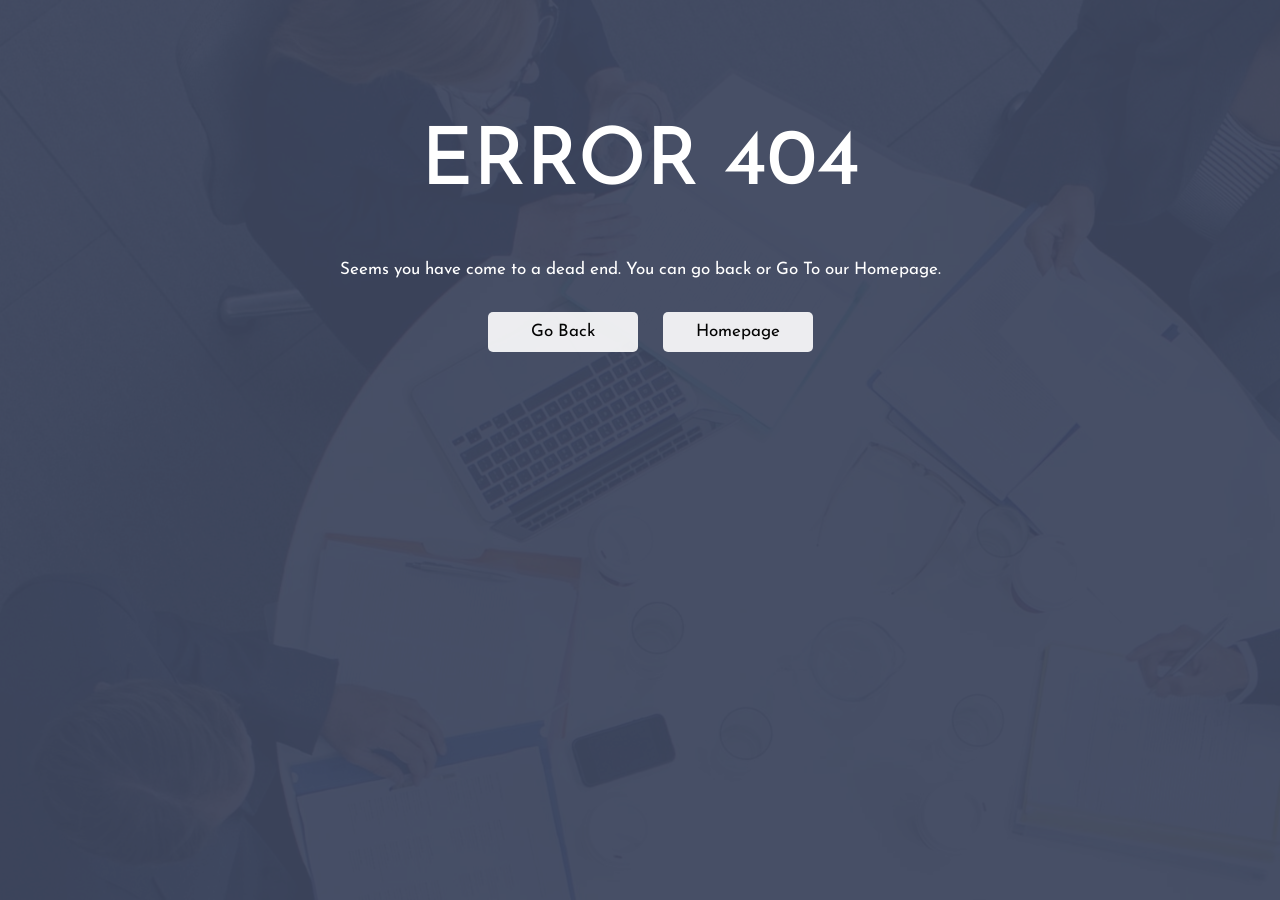
<file: pages/error404.html>
<html>
<head>
	<title>Connect To Grow</title>

	<meta charset="utf-8">

    <meta http-equiv="X-UA-Compatible" content="IE=edge">

    <meta name="theme-color" content="#443627">

    <meta name="viewport" content="width=device-width, initial-scale=1.0">

    <link rel="manifest" href="manifest.json">

    <link rel="stylesheet" type="text/css" href="../css/style.css">

    <link rel="stylesheet" type="text/css" href="../css/animate.css">
</head>
<body>
	
	<div class="error-bg">
		<div class="error-over-layer">
				
    			<h1>ERROR 404</h1>
				
				<div>
					Seems you have come to a dead end. You can go back or Go To our Homepage.

					<a href="#" onclick="window.history.go(-1); return false;"> <button>Go Back</button> </a>
					<a href="#"><button>Homepage</button></a>
				</div>
		</div>
	</div>

</body>

	<script src="https://code.jquery.com/jquery-3.2.1.min.js" integrity="sha256-hwg4gsxgFZhOsEEamdOYGBf13FyQuiTwlAQgxVSNgt4=" crossorigin="anonymous"></script>

    <script type="text/javascript" src="https://maxcdn.bootstrapcdn.com/bootstrap/3.3.7/js/bootstrap.min.js"></script>

    <link rel="stylesheet" type="text/css" href="https://maxcdn.bootstrapcdn.com/bootstrap/3.3.7/css/bootstrap.min.css">

    <link href="https://use.fontawesome.com/releases/v5.0.6/css/all.css" rel="stylesheet">

    <link href="https://fonts.googleapis.com/css?family=Josefin+Sans|Passion+One|Prompt" rel="stylesheet">

    <link href="https://fonts.googleapis.com/css?family=Fira+Sans" rel="stylesheet">

    <link rel="stylesheet" type="text/css" href="../css/animate.css">

    <link href="https://fonts.googleapis.com/css?family=Quicksand" rel="stylesheet">

</html>
</file>
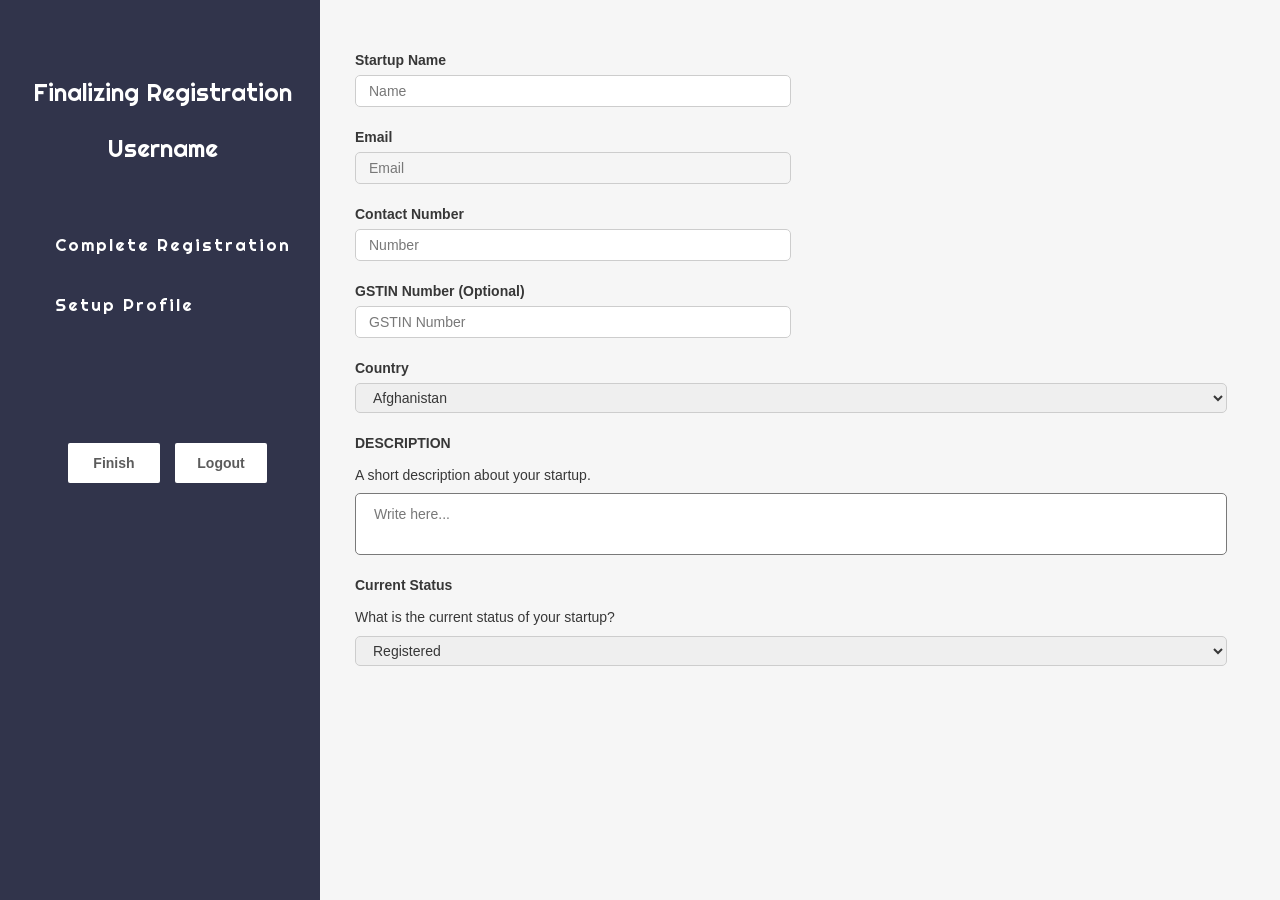
<file: pages/finalizing-step-2-startups.html>
<html>
<head>
	<title>Connect To Grow</title>

	<meta charset="utf-8">

    <meta http-equiv="X-UA-Compatible" content="IE=edge">

    <meta name="theme-color" content="">

    <meta name="viewport" content="width=device-width, initial-scale=1.0">

    <link rel="manifest" href="manifest.json">

    <link rel="stylesheet" type="text/css" href="../css/style-reg.css">
		<link rel="icon" type="image/png" sizes="96x96" href="../images/favicon.png">

		<script type="text/javascript" src="../js/backend.js"></script>
		<script type="text/javascript" src="../js/api.rpc.js"></script>
		<script type="text/javascript" src="../js/fetchClient.js"></script>
		<link rel="stylesheet" type="text/css" href="../css/animate.css">
		<script>
			async function apihandler(api)
			{
					if((await api.islogin()).data.login==false)
						window.location.href = "./login.html";
			}
			setAPI(apihandler);
			</script>
</head>

<body>
	<div class="row reg">

		<div class="col-sm-3 leftpanel">
			<div class="header">
				<center><h3>Finalizing Registration</h3></center>
				<center><h3 id="startup_cap_dash_1">Username</h3></center>
			</div>

			<ul>
			   <li>Complete Registration</li>
				<li>Setup Profile</li>
			</ul>
			<center><button class="btn-sml-2" type="button" name="Finish" onclick="updateData_s();">Finish</button>
				&nbsp;&nbsp; <button class="btn-sml-2" type="button" name="Logout" onclick="logout();">Logout</button></center>
		</div>


		<div class="col-sm-9" style="background-color: #80808012">
			<div class="capheader">
				<h3>Finalizing Registration</h3>
			</div>
			<div class="content">
				<label>Startup Name</label><br>
				<input type="input" name="name" placeholder="Name" class="name" id="startupname">
				<br><br>
				<label>Email</label><br>
				<input type="input" name="email" placeholder="Email" class="name" id="startupemail" disabled>
				<br><br>
				<label>Contact Number</label><br>
				<input type="tel" name="cno" placeholder="Number" class="name" id="startupcno">
				<br><br>
				<label>GSTIN Number (Optional)</label><br>
				<input type="tel" name="cno" placeholder="GSTIN Number" class="name" id="gstinno">
				<br><br>
				<label>Country</label><br>
				<select data-placeholder="Choose Country..." class="languages" id="country">
							<option value="AF">Afghanistan</option>
							<option value="AL">Albania</option>
							<option value="DZ">Algeria</option>
							<option value="AS">American Samoa</option>
							<option value="AD">Andorra</option>
							<option value="AG">Angola</option>
							<option value="AI">Anguilla</option>
							<option value="AG">Antigua &amp; Barbuda</option>
							<option value="AR">Argentina</option>
							<option value="AA">Armenia</option>
							<option value="AW">Aruba</option>
							<option value="AU">Australia</option>
							<option value="AT">Austria</option>
							<option value="AZ">Azerbaijan</option>
							<option value="BS">Bahamas</option>
							<option value="BH">Bahrain</option>
							<option value="BD">Bangladesh</option>
							<option value="BB">Barbados</option>
							<option value="BY">Belarus</option>
							<option value="BE">Belgium</option>
							<option value="BZ">Belize</option>
							<option value="BJ">Benin</option>
							<option value="BM">Bermuda</option>
							<option value="BT">Bhutan</option>
							<option value="BO">Bolivia</option>
							<option value="BL">Bonaire</option>
							<option value="BA">Bosnia &amp; Herzegovina</option>
							<option value="BW">Botswana</option>
							<option value="BR">Brazil</option>
							<option value="BC">British Indian Ocean Ter</option>
							<option value="BN">Brunei</option>
							<option value="BG">Bulgaria</option>
							<option value="BF">Burkina Faso</option>
							<option value="BI">Burundi</option>
							<option value="KH">Cambodia</option>
							<option value="CM">Cameroon</option>
							<option value="CA">Canada</option>
							<option value="IC">Canary Islands</option>
							<option value="CV">Cape Verde</option>
							<option value="KY">Cayman Islands</option>
							<option value="CF">Central African Republic</option>
							<option value="TD">Chad</option>
							<option value="CD">Channel Islands</option>
							<option value="CL">Chile</option>
							<option value="CN">China</option>
							<option value="CI">Christmas Island</option>
							<option value="CS">Cocos Island</option>
							<option value="CO">Colombia</option>
							<option value="CC">Comoros</option>
							<option value="CG">Congo</option>
							<option value="CK">Cook Islands</option>
							<option value="CR">Costa Rica</option>
							<option value="CT">Cote D'Ivoire</option>
							<option value="HR">Croatia</option>
							<option value="CU">Cuba</option>
							<option value="CB">Curacao</option>
							<option value="CY">Cyprus</option>
							<option value="CZ">Czech Republic</option>
							<option value="DK">Denmark</option>
							<option value="DJ">Djibouti</option>
							<option value="DM">Dominica</option>
							<option value="DO">Dominican Republic</option>
							<option value="TM">East Timor</option>
							<option value="EC">Ecuador</option>
							<option value="EG">Egypt</option>
							<option value="SV">El Salvador</option>
							<option value="GQ">Equatorial Guinea</option>
							<option value="ER">Eritrea</option>
							<option value="EE">Estonia</option>
							<option value="ET">Ethiopia</option>
							<option value="FA">Falkland Islands</option>
							<option value="FO">Faroe Islands</option>
							<option value="FJ">Fiji</option>
							<option value="FI">Finland</option>
							<option value="FR">France</option>
							<option value="GF">French Guiana</option>
							<option value="PF">French Polynesia</option>
							<option value="FS">French Southern Ter</option>
							<option value="GA">Gabon</option>
							<option value="GM">Gambia</option>
							<option value="GE">Georgia</option>
							<option value="DE">Germany</option>
							<option value="GH">Ghana</option>
							<option value="GI">Gibraltar</option>
							<option value="GB">Great Britain</option>
							<option value="GR">Greece</option>
							<option value="GL">Greenland</option>
							<option value="GD">Grenada</option>
							<option value="GP">Guadeloupe</option>
							<option value="GU">Guam</option>
							<option value="GT">Guatemala</option>
							<option value="GN">Guinea</option>
							<option value="GY">Guyana</option>
							<option value="HT">Haiti</option>
							<option value="HW">Hawaii</option>
							<option value="HN">Honduras</option>
							<option value="HK">Hong Kong</option>
							<option value="HU">Hungary</option>
							<option value="IS">Iceland</option>
							<option value="IN">India</option>
							<option value="ID">Indonesia</option>
							<option value="IA">Iran</option>
							<option value="IQ">Iraq</option>
							<option value="IR">Ireland</option>
							<option value="IM">Isle of Man</option>
							<option value="IL">Israel</option>
							<option value="IT">Italy</option>
							<option value="JM">Jamaica</option>
							<option value="JP">Japan</option>
							<option value="JO">Jordan</option>
							<option value="KZ">Kazakhstan</option>
							<option value="KE">Kenya</option>
							<option value="KI">Kiribati</option>
							<option value="NK">Korea North</option>
							<option value="KS">Korea South</option>
							<option value="KW">Kuwait</option>
							<option value="KG">Kyrgyzstan</option>
							<option value="LA">Laos</option>
							<option value="LV">Latvia</option>
							<option value="LB">Lebanon</option>
							<option value="LS">Lesotho</option>
							<option value="LR">Liberia</option>
							<option value="LY">Libya</option>
							<option value="LI">Liechtenstein</option>
							<option value="LT">Lithuania</option>
							<option value="LU">Luxembourg</option>
							<option value="MO">Macau</option>
							<option value="MK">Macedonia</option>
							<option value="MG">Madagascar</option>
							<option value="MY">Malaysia</option>
							<option value="MW">Malawi</option>
							<option value="MV">Maldives</option>
							<option value="ML">Mali</option>
							<option value="MT">Malta</option>
							<option value="MH">Marshall Islands</option>
							<option value="MQ">Martinique</option>
							<option value="MR">Mauritania</option>
							<option value="MU">Mauritius</option>
							<option value="ME">Mayotte</option>
							<option value="MX">Mexico</option>
							<option value="MI">Midway Islands</option>
							<option value="MD">Moldova</option>
							<option value="MC">Monaco</option>
							<option value="MN">Mongolia</option>
							<option value="MS">Montserrat</option>
							<option value="MA">Morocco</option>
							<option value="MZ">Mozambique</option>
							<option value="MM">Myanmar</option>
							<option value="NA">Nambia</option>
							<option value="NU">Nauru</option>
							<option value="NP">Nepal</option>
							<option value="AN">Netherland Antilles</option>
							<option value="NL">Netherlands (Holland, Europe)</option>
							<option value="NV">Nevis</option>
							<option value="NC">New Caledonia</option>
							<option value="NZ">New Zealand</option>
							<option value="NI">Nicaragua</option>
							<option value="NE">Niger</option>
							<option value="NG">Nigeria</option>
							<option value="NW">Niue</option>
							<option value="NF">Norfolk Island</option>
							<option value="NO">Norway</option>
							<option value="OM">Oman</option>
							<option value="PK">Pakistan</option>
							<option value="PW">Palau Island</option>
							<option value="PS">Palestine</option>
							<option value="PA">Panama</option>
							<option value="PG">Papua New Guinea</option>
							<option value="PY">Paraguay</option>
							<option value="PE">Peru</option>
							<option value="PH">Philippines</option>
							<option value="PO">Pitcairn Island</option>
							<option value="PL">Poland</option>
							<option value="PT">Portugal</option>
							<option value="PR">Puerto Rico</option>
							<option value="QA">Qatar</option>
							<option value="ME">Republic of Montenegro</option>
							<option value="RS">Republic of Serbia</option>
							<option value="RE">Reunion</option>
							<option value="RO">Romania</option>
							<option value="RU">Russia</option>
							<option value="RW">Rwanda</option>
							<option value="NT">St Barthelemy</option>
							<option value="EU">St Eustatius</option>
							<option value="HE">St Helena</option>
							<option value="KN">St Kitts-Nevis</option>
							<option value="LC">St Lucia</option>
							<option value="MB">St Maarten</option>
							<option value="PM">St Pierre &amp; Miquelon</option>
							<option value="VC">St Vincent &amp; Grenadines</option>
							<option value="SP">Saipan</option>
							<option value="SO">Samoa</option>
							<option value="AS">Samoa American</option>
							<option value="SM">San Marino</option>
							<option value="ST">Sao Tome &amp; Principe</option>
							<option value="SA">Saudi Arabia</option>
							<option value="SN">Senegal</option>
							<option value="RS">Serbia</option>
							<option value="SC">Seychelles</option>
							<option value="SL">Sierra Leone</option>
							<option value="SG">Singapore</option>
							<option value="SK">Slovakia</option>
							<option value="SI">Slovenia</option>
							<option value="SB">Solomon Islands</option>
							<option value="OI">Somalia</option>
							<option value="ZA">South Africa</option>
							<option value="ES">Spain</option>
							<option value="LK">Sri Lanka</option>
							<option value="SD">Sudan</option>
							<option value="SR">Suriname</option>
							<option value="SZ">Swaziland</option>
							<option value="SE">Sweden</option>
							<option value="CH">Switzerland</option>
							<option value="SY">Syria</option>
							<option value="TA">Tahiti</option>
							<option value="TW">Taiwan</option>
							<option value="TJ">Tajikistan</option>
							<option value="TZ">Tanzania</option>
							<option value="TH">Thailand</option>
							<option value="TG">Togo</option>
							<option value="TK">Tokelau</option>
							<option value="TO">Tonga</option>
							<option value="TT">Trinidad &amp; Tobago</option>
							<option value="TN">Tunisia</option>
							<option value="TR">Turkey</option>
							<option value="TU">Turkmenistan</option>
							<option value="TC">Turks &amp; Caicos Is</option>
							<option value="TV">Tuvalu</option>
							<option value="UG">Uganda</option>
							<option value="UA">Ukraine</option>
							<option value="AE">United Arab Emirates</option>
							<option value="GB">United Kingdom</option>
							<option value="US">United States of America</option>
							<option value="UY">Uruguay</option>
							<option value="UZ">Uzbekistan</option>
							<option value="VU">Vanuatu</option>
							<option value="VS">Vatican City State</option>
							<option value="VE">Venezuela</option>
							<option value="VN">Vietnam</option>
							<option value="VB">Virgin Islands (Brit)</option>
							<option value="VA">Virgin Islands (USA)</option>
							<option value="WK">Wake Island</option>
							<option value="WF">Wallis &amp; Futana Is</option>
							<option value="YE">Yemen</option>
							<option value="ZR">Zaire</option>
							<option value="ZM">Zambia</option>
							<option value="ZW">Zimbabwe</option>

					</select>
					<br><br>

				<label>DESCRIPTION</label><br>
				<h5>A short description about your startup.</h5>
				<textarea class="description" placeholder="Write here..." id="description"></textarea>

				<br><br>
				<label>Current Status</label><br>
				<h5>What is the current status  of your startup?</h5>
					<select data-placeholder="Status" class="languages" id="currentstatus">
						<option value="registered">Registered</option>
						<option value="unregistered">Unregistered</option>
						<option value="underdevelopment">Underdevelopment</option>

					</select>

			</div>
				<!-- End of div content  -->
				<div class="cntrlbtn"><center><input type="submit" name="Submit" value="Finish" class="submit-btn" onclick="updateData_f();" style="margin-right:40px;"><input type="submit" name="Submit" value="Logout" class="submit-btn" onclick="logout();"></center><br></div>

		</div>

	</div>

</body>

	<link href="https://fonts.googleapis.com/css?family=Righteous" rel="stylesheet">

	<script src="https://code.jquery.com/jquery-3.2.1.min.js" integrity="sha256-hwg4gsxgFZhOsEEamdOYGBf13FyQuiTwlAQgxVSNgt4=" crossorigin="anonymous"></script>

    <script type="text/javascript" src="https://maxcdn.bootstrapcdn.com/bootstrap/3.3.7/js/bootstrap.min.js"></script>

    <link rel="stylesheet" type="text/css" href="https://maxcdn.bootstrapcdn.com/bootstrap/3.3.7/css/bootstrap.min.css">

    <link href="https://use.fontawesome.com/releases/v5.0.6/css/all.css" rel="stylesheet">

    <link href="https://fonts.googleapis.com/css?family=Josefin+Sans|Passion+One|Prompt" rel="stylesheet">

    <link href="https://fonts.googleapis.com/css?family=Fira+Sans" rel="stylesheet">

    <link rel="stylesheet" type="text/css" href="../css/animate.css">

    <link href="https://fonts.googleapis.com/css?family=Quicksand" rel="stylesheet">

</html>
</file>
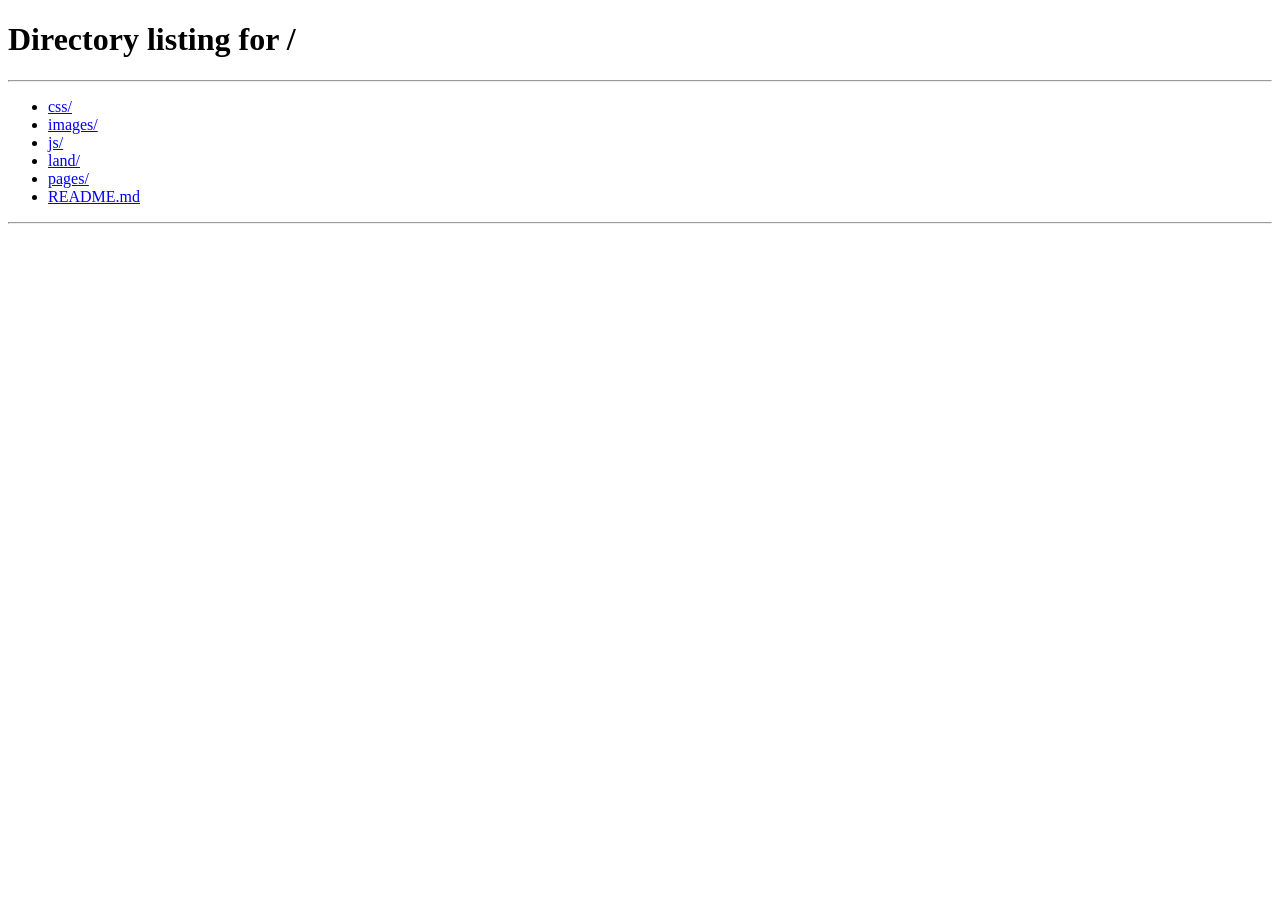
<file: pages/home.html>
<html>

<head>
  <title>Connect To Grow</title>

  <meta charset="utf-8">

  <meta http-equiv="X-UA-Compatible" content="IE=edge">

  <meta name="theme-color" content="#fff">

  <meta name="viewport" content="width=device-width, initial-scale=1.0">

  <link rel="manifest" href="manifest.json">

  <link rel="stylesheet" type="text/css" href="../css/style.css">
  <link rel="stylesheet" type="text/css" href="../css/loader.css">
  <link rel="stylesheet" type="text/css" href="../css/orders.css">
  <link rel="stylesheet" type="text/css" href="../css/teamarea.css">
  <link rel="stylesheet" type="text/css" href="../css/support.css">
  <link rel="stylesheet" type="text/css" href="../css/profile.css">
  <link rel="stylesheet" type="text/css" href="../css/animate.css">
  <link rel="icon" type="image/png" sizes="96x96" href="../images/favicon.png">
  <script type="text/javascript" src="../js/backend.js"></script>
  <script type="text/javascript" src="../js/api.rpc.js"></script>
  <script>
    // async function apihandler(api)
		// {
		// 		if((await api.islogin()).data.login==false)
		// 			window.location.href = "/";
		// }
    // setAPI(apihandler);
    if(typeof token=='undefined')
    {
      window.location.href = "/";
    }
		</script>

  <style type="text/css">
    .defaultcont {
      /* background-image: url('../images/bg3.png');
        background-size: cover; */
      min-height: 100%;
      min-height: 100% !important;
    }

    body {
      background-image: url('../images/bg3.png');
      background-size: cover;
      background-position-y: 102%;
    }

    .brandname {
      font-family: calibri;
      float: left;
      line-height: 0.357 !important;
      font-size: 25px;
    }
  </style>

</head>

<body class="animated fadeIn">
  <nav class="navbar navbar-inverse header">
    <div class="container-fluid">
      <div class="navbar-header">
        <img src="../images/logo.png" class="logos">
        <a class="navbar-brand" href="#homenew" style="color:#000;">Connect To Grow</a>
        <button type="button" class="navbar-toggle" data-toggle="collapse" data-target="#myNavbar" id="hamburger">
          <span class="icon-bar" style="background:#000;"></span>
          <span class="icon-bar" style="background:#000;"></span>
          <span class="icon-bar" style="background:#000;"></span>
        </button>
      </div>
      <div class="collapse navbar-collapse in" id="myNavbar">
        <div class="profiledata" id="collapseconsole" style="margin-left:-15px;margin-right:-15px;">
          <h2 id="startup_cap_dash_1">Startup Name</h2>
          <ul class="menu">
            <a href="#homenew">
              <li>Dashboard</li>
            </a>
            <a href="#profile">
              <li>Profile & Timeline</li>
            </a>
            <a href="#orders">
              <li>Orders</li>
            </a>
            <a href="#teamarea">
              <li>Team Area</li>
            </a>
            <a href="#support">
              <li>Support</li>
            </a>
            <a href="#" onclick="logout();">
              <li>Logout</li>
            </a>
          </ul>
        </div>

        <ul class="nav navbar-nav navbar-right" id="navlogout">
          <li><a href="#" style="color:#000;" onclick="logout();"><span class="glyphicon glyphicon-log-in" style="color: #000;"></span>
              Logout</a></li>
        </ul>
      </div>
    </div>
  </nav>
  <div class="row maincont" id=mainRow>
    <div class="col-sm-2 profile">
      <div class="profiledata" id="mainconsole">
        <h2 id="startup_cap_dash_2">Startup Name</h2>
        <ul class="menu">
          <a href="#homenew">
            <li>Dashboard</li>
          </a>
          <a href="#profile">
            <li>Profile & Timeline</li>
          </a>
          <a href="#orders">
            <li>Orders</li>
          </a>
          <a href="#teamarea">
            <li>Team Area</li>
          </a>
          <a href="#support">
            <li>Support</li>
          </a>
        </ul>
      </div>
    </div>

  </div>
  <!-- Sections will come here -->
</body>
<link rel="stylesheet" href="https://use.fontawesome.com/releases/v5.0.9/css/all.css" integrity="sha384-5SOiIsAziJl6AWe0HWRKTXlfcSHKmYV4RBF18PPJ173Kzn7jzMyFuTtk8JA7QQG1"
  crossorigin="anonymous">

<script src="https://code.jquery.com/jquery-3.2.1.min.js" integrity="sha256-hwg4gsxgFZhOsEEamdOYGBf13FyQuiTwlAQgxVSNgt4="
  crossorigin="anonymous"></script>

<link rel="stylesheet" href="https://cdnjs.cloudflare.com/ajax/libs/font-awesome/4.7.0/css/font-awesome.min.css">

<script type="text/javascript" src="https://maxcdn.bootstrapcdn.com/bootstrap/3.3.7/js/bootstrap.min.js"></script>

<link rel="stylesheet" type="text/css" href="https://maxcdn.bootstrapcdn.com/bootstrap/3.3.7/css/bootstrap.min.css">

<link rel="stylesheet" href="https://use.fontawesome.com/releases/v5.0.9/css/all.css" integrity="sha384-5SOiIsAziJl6AWe0HWRKTXlfcSHKmYV4RBF18PPJ173Kzn7jzMyFuTtk8JA7QQG1"
  crossorigin="anonymous">

<link href="https://fonts.googleapis.com/css?family=Josefin+Sans|Passion+One|Prompt" rel="stylesheet">

<link href="https://fonts.googleapis.com/css?family=Fira+Sans" rel="stylesheet">

<script src="../js/loader.js"></script>
<script type="text/javascript" src="../js/fetchClient.js"></script>
<script type="text/javascript">
  var allModules = {};
  const mainBox = document.getElementById('mainRow');
  const sideBarHTML = mainBox.innerHTML;
  async function getModule(fileName) {
    if (allModules[fileName]) return allModules[fileName]
    debugger;
    var html = await fetch("/pages/" + fileName + '.html').then((d) => d.text());
    allModules[fileName] = html;
    return html;
  }
  async function showModule(html) {
    mainBox.innerHTML = sideBarHTML + html;
    func();
    hamburger.click();
  }
  async function loadModule(fileName) {
    showModule(loaderHTML)
    showModule(await getModule(fileName));
  }
</script>
<template id=loaderTemplate>
  <div class="col-sm-10 defaultcont" style="">

    <div id="loader">

      <div class='body'>
        <span>
          <span></span>
          <span></span>
          <span></span>
          <span></span>
        </span>
        <div class='base'>
          <span></span>
          <div class='face'></div>
        </div>
      </div>
      <div class='longfazers'>
        <span></span>
        <span></span>
        <span></span>
        <span></span>
      </div>
      <div id="l">
        <h1>Redirecting</h1>
      </div>

    </div>
</template>
<script>
  var loaderHTML = document.querySelector('#loaderTemplate').innerHTML;
  showModule(loaderHTML);
</script>
<script>
  function extractAndCallHashFunc(url) {
    var fileName = url.split('#')[1];
    loadModule(fileName);

  }
  window.onhashchange = (e) => extractAndCallHashFunc(e.newURL);
  document.location.hash ? extractAndCallHashFunc(document.location.hash) : document.location.hash = 'homenew';
</script>
<script type="text/javascript">
  async function myFunction(val) {
    debugger
    var serviceName = val.innerText.trim();
    var deals = await api.deals.getDeal([], {
      service: {
        shortDescription: serviceName
      }
    })
    var posts = ``
    for (let each of deals.data) {
      posts +=
        `<div class="timeline"><div class="requests"><h1>${each.shortDescription}</h1><h5>By <code>${each.provider}</code></h5><hr><p>${each.longDescription}<br><p class="budget-display">${each.currency} ${each.price}</p></p><hr><button class="flag"><i class="fa fa-map-marker" aria-hidden="true"></i>Request</button><button class="money"><i class="fa fa-money" aria-hidden="true"></i>Apply</button><hr style="border: 2px solid #DBDBDB"></div></div>`
    }
    var id = "#" + val.id;
    document.querySelector(id).parentNode.parentNode.parentNode.style.display = "none";
    var node = document.querySelector("#" + val.id).childNodes[5];
    var html = node.innerHTML;
    var filtersecmob =
      '<div class="filtersecmobparent" style="float:right;margin-bottom:10px;"><span><strong>Sort By:</strong></span><select class="filtercategory"><option value="relevance">Relevance</option><option value="popularity">Popularity</option><option value="price-lowtohigh">Price -- Low to High</option><option value="price-hightolow">Price -- High to Low</option><option value="newest">Newest</option></select></div>'
    var filtersec =
      '<hr><ul class="filters"><strong>Sort By:</strong><li class="filteritem">Relevance</li><li class="filteritem">Popularity</li><li class="filteritem">Price -- Low to High</li><li class="filteritem">Price -- High to Low </li><li class="filteritem">Newest First</li></ul><hr style="border-color:#bfb9b9">'
    document.getElementById("dev-target").style.display = "block";
    document.getElementById("dev-target").innerHTML = '<div class="postsheader"><h2 style="display:inline">' + html +
      '</h2><button class="goback" type="button" onclick="back(this)" id="return">Back</button>&nbsp;</div>' +
      filtersec + filtersecmob +
      '<div class="postsparent" style="overflow-y:scroll;height: calc(100% - 150px) !important;"> ' + posts +
      '</div><div id="contain"></div>';
    $(".filteritem").click(function () {
      $(this).toggleClass("filteractive");
    });

  }

  function back(element) {
    document.getElementById("dev-target").style.display = "none";
    document.querySelector('.midcontent').style.display = "block";
  }
</script>
<!--###################################### TeamAreaScript ############################################################-->
<script type="text/javascript">
  var cards =
    `<div class="teamcards animated fadeIn">
					 <div class="row cardsrow">
						 <div class="col-sm-4" style="border-right: 1px solid #ccc;">
							 <div style="text-align:center;min-height:35%;"><br><br><img src="../images/startup.png" style="width: 100px;height:auto;"></div>
						 </div>
						 <div class="col-sm-8">
							 <p class="teammemberdetails">
								 <span class="teamfields">Member ID: </span><span>Team Name</span><br><br>
								 <span class="teamfields">Name:</span><span>Member Name</span><br><br>
								 <span class="teamfields">Designation: </span><span>Designation</span><br><br>
								 <span class="teamfields">Email:</span><span>Member Email</span><br><br>
								 <span class="teamfields">Contact Number:</span><span>Number</span><br><br>
							 </p>
							 <input type="submit" name="Submit" value="Remove" class="submit-btn removemember" onclick="this.parentElement.parentElement.parentElement.remove()">
						 </div>
					 </div>
				 </div>`

  function addMember() {
    teamcardsparent.innerHTML += cards;
  }

  function submitQuery() {
    if (supname.value == "" || supemail.value == "" || supcno.value == "" || supquery.value == "") {
      window.alert('Please fill the form correctly!');
    } else {
      document.getElementById("queryform").reset();
      window.alert('Your query has been submitted, we will contact you soon');

    }

  }
</script>
<script src="/js/deals.js"></script>

</html>
</file>
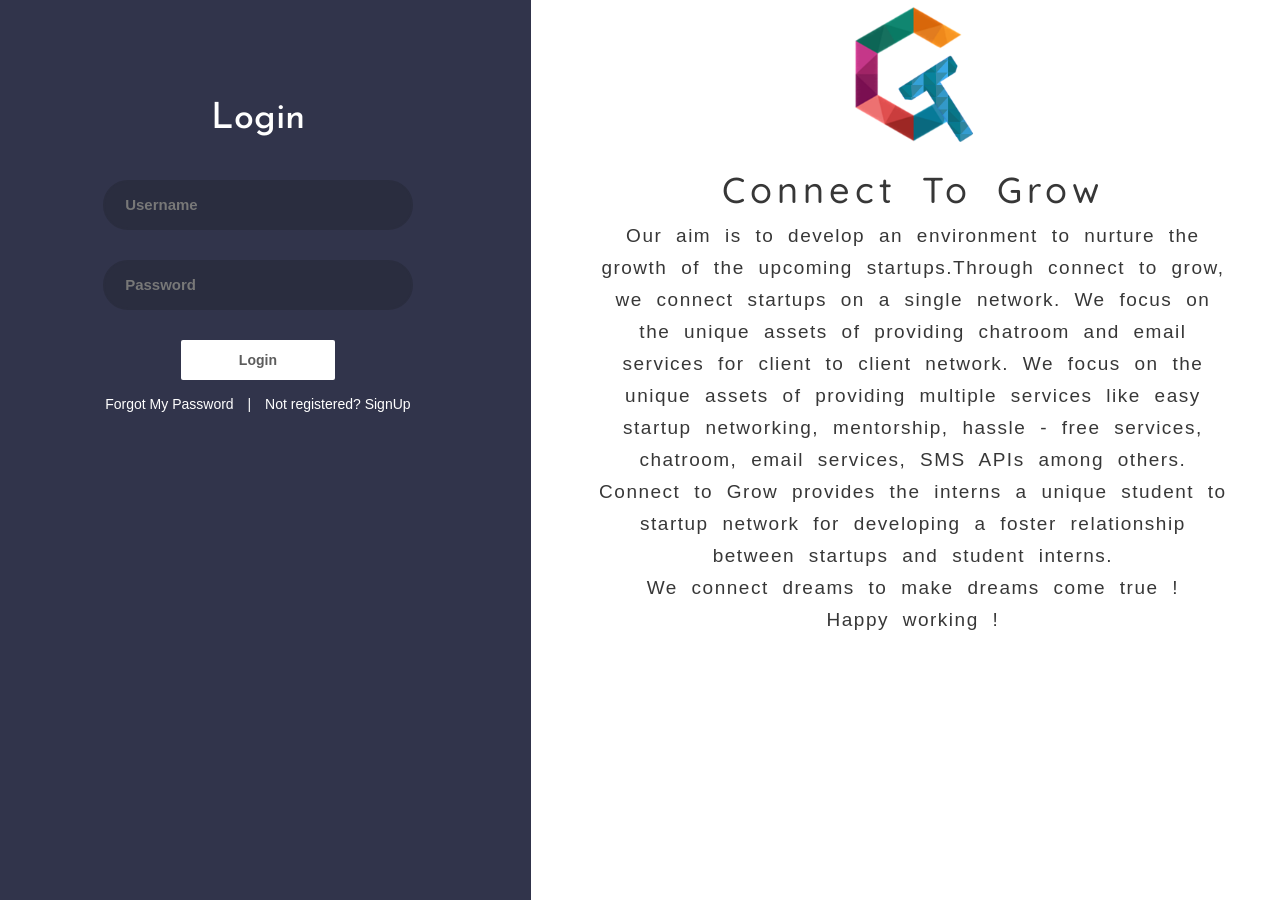
<file: pages/login.html>
<html>
<head>
	<title>Connect To Grow</title>

	<meta charset="utf-8">

    <meta http-equiv="X-UA-Compatible" content="IE=edge">

    <meta name="theme-color" content="">

    <meta name="viewport" content="width=device-width, initial-scale=1.0">

    <link rel="manifest" href="manifest.json">

    <link rel="stylesheet" type="text/css" href="../css/style.css">
		<link rel="icon" type="image/png" sizes="96x96" href="../images/favicon.png">
    <link rel="stylesheet" type="text/css" href="../css/animate.css">
		<script type="text/javascript" src="../js/backend.js"></script>
		<script type="text/javascript" src="../js/api.rpc.js"></script>
	  <script>
		  async function apihandler(api)
		 {
		 		if((await api.islogin()).data.login==true)
					window.location.href = "/";
		 }
		setAPI(apihandler);
		</script>
</head>
<body>
    <div class="row login">
        <div class="col-sm-5 box-container">
                <h1 class="h1">Login</h1>

                    <form action="" method="POST"  >
                        <input type="text" name="username" class="txt-sml-2" placeholder="Username" id="username">
                        <br>
                        <input type="password" name="password" class="txt-sml-2" placeholder="Password" id="password" onkeypress="event.key=='Enter'&& login();">
                        <br>
                        <button type="button" class="btn-sml-2" onclick="login()">
                            Login
                        </button>
                    </form>

                    <div class="hidden" id="message">Success Message</div>

                    <a href="forgot-pass.php">Forgot My Password</a> <font>|</font> Not registered? <a href="getting-started.html">SignUp</a>
        </div>
        <div class="col-sm-7 box-container-2" style="padding-top:0px;">
            <img src="../images/logo.png" class="logo-lg">
            <h1 class="h1">Connect To Grow</h1>
            <p style="padding-right:50px;padding-left:50px;margin-top:0px;">
                Our aim is to develop an environment to nurture the growth of the upcoming startups.Through connect to grow, we connect  startups on a single network.
                We focus on the unique assets of providing  chatroom  and  email services for client to client network.
								We focus on the unique assets of providing multiple services like easy startup networking, mentorship, hassle - free services, chatroom, email services, SMS APIs among others.
								Connect to Grow provides the interns a unique student to startup network for developing a foster relationship between startups and student interns.
                <br>We connect dreams to make dreams come true !
                <br>
                Happy working !
            </p>
        </div>
    </div>
</body>

	<script src="https://code.jquery.com/jquery-3.2.1.min.js" integrity="sha256-hwg4gsxgFZhOsEEamdOYGBf13FyQuiTwlAQgxVSNgt4=" crossorigin="anonymous"></script>

    <script type="text/javascript" src="https://maxcdn.bootstrapcdn.com/bootstrap/3.3.7/js/bootstrap.min.js"></script>

    <link rel="stylesheet" type="text/css" href="https://maxcdn.bootstrapcdn.com/bootstrap/3.3.7/css/bootstrap.min.css">

    <link rel="stylesheet" type="text/css" href="https://maxcdn.bootstrapcdn.com/font-awesome/4.7.0/css/font-awesome.min.css">

    <link href="https://fonts.googleapis.com/css?family=Josefin+Sans|Passion+One|Prompt" rel="stylesheet">

    <link href="https://fonts.googleapis.com/css?family=Quicksand" rel="stylesheet">

</html>
</file>
<file: css/style.css>
html,body
{
	height: 100%;
	overflow-x: hidden;
	font-family: calibri;
	 scroll-behavior: smooth;
}

body > *
{
	opacity:0.98;
}
.bg
{
	height: 100%;
	background: url(../images/landing-bg-3.jpg) no-repeat center center fixed;
    -webkit-background-size: cover;
    -moz-background-size: cover;
    -o-background-size: cover;
    background-size: cover;
}
.bg-overlayer
{
	background-color: rgba(1,111,193,0.95);
	height: 100%;
	padding: 50px;
}
.bg-overlayer .dropdown-toggle
{
	background-color: transparent;
	border: 2px solid white;
	color: white;
	border-radius:2px;
	-webkit-transition:all 0.5s;
	height:40px;
	width: 40px;
	z-index: 3;
}
.bg-overlayer .dropdown-toggle:hover
{
	color: rgb(17,137,135);
	background-color: white;
}
.bg-overlayer .dropdown-toggle:focus
{
	outline: none;
}
.bg-overlayer .dropdown-menu
{
	margin-top: 20px;
}
.content h1
{
	font-family: 'Passion One', cursive;
	margin-top: 60px;
	font-size: 70px;
	margin-left: 20%;
	color: white;
}
.content .row .cool-sm-6
{
	padding-left: 20%;
}
.content .row .col-sm-6 p
{
	margin-left: 20%;
	color: #34403A;
	font-weight: bold;
	margin-bottom: 10px;
	font-size: 13px;
	font-family: 'Prompt', sans-serif;
}
.content .row .col-sm-6 p a
{
	color: #08415C;
	text-decoration: none;
}
.btn-xl
{
	border: 2px solid #F8333C;
	background-color:#F8333C;
	border-radius: 50px;
	height: 50px;
	width: 200px;
	color: white;
	font-size: 17px;
	display: inline-block;
	margin-top: 20px;
	margin-left: 20%;
	-webkit-transition:all 0.5s;
}
.btn-xl:hover
{
	background-color: transparent;
}
.btn-xl:focus
{
	outline: none;
}
.btn-xl-2
{
	border: 2px solid #00487C;
	background-color:transparent;
	border-radius: 50px;
	height: 50px;
	width: 200px;
	color: white;
	font-size: 17px;
	margin-left:20%;
	display: inline-block;
	margin-top: 20px;
	-webkit-transition:all 0.5s;
}
.btn-xl-2:hover
{
	background-color: #FFBA08;
}
.btn-xl-2:focus
{
	outline: none;
}
.section_2
{
	padding:50px;
	padding-left: 0px;
	padding-bottom: 20px;
}
.section_2 .row .col-sm-7
{
	padding-top: 60px;
}
.section_2 .row .col-sm-5
{
	padding-top: 30px;
}
.section_2 .row .col-sm-5 h1
{
	font-family: 'Josefin Sans', sans-serif;
	font-size: 30px;
	margin-bottom: 80px;
}
.section_2  .row .col-sm-5 p
{
	color: #545454;
	font-size: 15px;
	line-height: 20px;
}
.section_2 .row .col-sm-5 p h4
{
	font-weight:bolder;
	font-family: 'Passion One', cursive;
	display: inline;
	height: 40px;
}
.bullet
{
	display: inline-block;
	margin-right: 10px;
	height: 40px;
	width: 40px;
	border-radius: 50%;
	background-color:#35A7FF;
	padding: 10px;
	padding-left: 15px;
	color: white;
	font-weight: bolder;
}
.details
{
	margin-top: 20px;
	margin-bottom: 30px;
}
/*############################################################################################*/
.tags
{
	background-color: #2D3047;
	height: 100%;
	position: fixed;
	padding: 10px;
	color: white;
}
.tags h2
{
	font-size: 20px;
	margin-left: 10px;
	background-color:#25283B;
	padding: 10px;
	border-radius: 50px;
	padding-left: 20px;
}
.menu
{
	list-style: none;
	margin-left: -30px;
	margin-top: 50px;
}
.menu li
{
	margin-top: 30px;
	font-size: 13px;
	word-spacing: 5px;
	letter-spacing:2px;
	background-color: #25283B;
	border-radius: 50px;
	padding: 10px;
	padding-left: 15px;
}
.search-in
{
	width: 85%;
	margin-left: 10px;
	display: inline;
	background-color: #25283B;
	border: 0px;
	border-radius: 50px;
	border-top-right-radius:0px;
	border-bottom-right-radius:0px;
	height: 30px;
	padding: 5px;
	padding-left: 10px;
}
.search-btn
{
	display: inline;
	background-color: #25283B;
	border: 0px;
	border-radius: 50px;
	border-top-left-radius:0px;
	border-bottom-left-radius:0px;
	height: 30px;
	padding: 5px;
	margin-left: -10px;
}
#search ::-webkit-input-placeholder
{
	font-family: 'Prompt', sans-serif;
	color: white;
	font-size: 15px;
}
/*#############################################################################################*/
.stories
{
	padding: 8px;
	background-color:#F0F0F0;
	min-height: 100%;
	padding-bottom: 10px;
}
.stories h1
{
	font-size: 20px;
	font-family: 'Fira Sans', sans-serif;
}
.stories h4
{
	font-weight: bolder;
	color:#696969;
}
.stories h5
{
	font-size: 12px;
	font-weight: bold;
}
.icon
{
	height: 50px;
}
.post
{
	background-color: white;
	border-radius: 10px;
	padding: 20px;
}
.txt-lg
{
	width: 100%;
	max-width: 100%;
	min-width: 100%;
	height: 50px;
	max-height: 300px;
	min-height: 50px;
	padding: 10px;
	font-size: 13px;
	margin-top: 10px;
}
.txt-sml
{
	height: 30px;
	width: 100px;
	margin-top: 10px;
	padding: 10px;
}
.submit-btn
{
	margin-top: 10px;
	border: 0px;
	height: 30px;
	width: 100px;
	background-color: #2D3047;
	color: white;
	font-weight: bold;
	border-radius: 5px;
}
.timeline
{
	background-color: white;
	border-radius: 5px;
	padding: 10px;
	margin-top: 5px;
}
.requests
{
	padding-left: 10px;
}
.requests h1
{
	font-weight: bolder;
	color: #383838;
}
.budget-display
{
	background-color: #D9D9D9;
	padding: 7px;
	font-weight: bolder;
	margin-top: 20px;
	width: 100px;
	text-align: center;

}
.flag
{
	border: 2px solid #D7263D;
	background-color: transparent;
	border-radius: 50px;
	height: 35px;
	width: auto;
	padding: 1px;
	color: #D7263D;
	font-weight: bold;
	padding-left: 10px;
	padding-right: 10px;
	margin-left: 20px;
	-webkit-transition:all 0.25s;
}
.flag:hover
{
	background-color: #D7263D;
	color: white;
}
.money
{
	border: 2px solid #FFC125;
	background-color: transparent;
	border-radius: 50px;
	height: 35px;
	width: auto;
	padding: 5px;
	color: #FFC125;
	font-weight: bold;
	padding-left: 10px;
	padding-right: 10px;
	margin-left: 20px;
}
/*##############################################################################################################*/
.head
{
	background-color: #55828B;
	padding: 5px;
	height:60px;
	padding-left: 15px;
	padding-right: 15px;
	color: white;
	font-weight: bold;
	font-size: 15px;
}
.head .icon
{
	margin-top: 0px;
}
.chat-option
{
	float: right;
	background-color: #55828B;
	height: 30px;
	width: 30px;
	border: 0px;
	margin-top: 10px;
}
.message-container
{
	height: 77%;
	background-image: url(../images/chat-bg.jpg);
	background-size: auto 80%;
	border: 1px solid #C9C9C9;
}
.attachments
{
	background-color: #55828B;
	height: 30px;
}
.attachments button
{
	border: 0px;
	height: 30px;
	background-color: transparent;
	color: white;
	margin-left: 20px;
}
.attachments button:focus
{
	outline: none;
}
.input
{
	border:1px solid #C9C9C9;
	background-color:white;
	height: 61px;
	border-bottom: none;
	padding: 10px;
}
.message-input-box
{
	width: 80%;
	border: 0px;
	height: 100%;
	font-size: 15px;
	background-color: transparent;
	border-bottom: 2px solid #55828B;
}
.message-input-box:focus
{
	outline: none;
}
.message-send
{
	color: #55828B;
	font-size: 35px;
	border: 0px;
	background-color: transparent;
}
.msg-left font
{
	background-color: #44AF69;
	padding: 10px;
	color: white;
	border-radius: 50px;
	max-width: 80%;
	margin-top: 20px;
}
.msg-left
{
	margin-top: 20px;
	margin-left: 10px;
}
/*##########################################################################################################*/
.contacts
{
	padding:10px;
	padding-top: 0px;
}
.contacts h3
{
	font-size: 15px;
	font-weight: bolder;
	color: #575757;
	word-spacing: 10px;
}
.contact-list .col-sm-3
{
	text-align: center;
}
.contact-icon
{
	height: 30px;
	width: 30px;
	background-color: #E16171;
	border-radius: 50%;
	padding: 7px;
	color: white;
}
.name
{
	font-weight: bolder;
	color: #575757;
	margin-left:-15px;
	margin-top: -3px;
}
.email
{
	font-weight: bold;
	font-size: 12px;
	margin-top: -9px;
	margin-left: -15px;
	color: #8A8A8A;
}
/*#########################################################################################*/
.login
{
	height: 100%;
	overflow: hidden;
}
.box-container
{
	background-color: #2D3047;
	min-height: 100% !important;
	text-align: center;
	padding:50px;
	padding-top: 80px;
	color: white;
}
.box-container h1
{
	font-family: 'Josefin Sans', sans-serif;
}
.txt-sml-2
{
	height: 50px;
	width: 60%;
	margin-top: 30px;
	border: 2px solid #25283B;
	background-color: #25283B;
	color: white;
	border-radius: 50px;
	font-size: 15px;
	padding: 10px;
	padding-left: 20px;
	font-weight: bolder;
	-webkit-transition:all 0.5s;
}
.txt-sml-2:focus
{
	outline: none;
	background-color:rgba(255,255,255,1);
	color: #595959;
}
.txt-sml:hover
{
	border: 2px solid #25283B;
	background-color:rgba(255,255,255,1);
	color: #595959;
}
.btn-sml-2
{
	height: 40px;
	border: 0px;
	background-color: white;
	width: 30%;
	color: #595959;
	font-weight: bolder;
	margin-top: 30px;
	border-radius: 2px;
}
.btn-sml-2:focus
{
	outline: none;
}
.box-container  a
{
	color: white;
}
.box-container font
{
	margin-right: 10px;
	margin-left: 10px;
}
.box-container-2, .box-container-4
{
	text-align: center;
	padding: 50px;

}
.logo-lg
{
	height: 150px;
}
.box-container-2 h1 , .box-container-4 h1
{
	font-family: 'Quicksand', sans-serif;
	letter-spacing: 5px;
	word-spacing: 10px;
}
.box-container-2 p
{
	padding-left: 100px;
	padding-right: 100px;
	margin-top: 30px;
	font-size: 19px;
	line-height: 32px;
	letter-spacing: 1.5px;
	word-spacing: 7px;
}
/*####################################################################################*/
.box-container-3
{
	background-color: #2D3047;
	min-height: 100% !important;
	color: white;
	padding: 50px;
	text-align: center;
	padding-top: 100px;
}
.box-container-3 h1
{
	font-family: 'Josefin Sans', sans-serif;
}
.box-container-3 p
{
	font-family: 'Josefin Sans', sans-serif;
	margin-top: 30px;
	letter-spacing: 1px;
	word-spacing: 3px;
}
.box-container-3 .btn-lg
{
	height: 50px;
	width: 300px;
	margin-top: 40px;
	border: 0px;
	background-color: #25283B;
	border-radius: 50px;
	font-size: 17px;
	font-family: 'Josefin Sans', sans-serif;
	text-align: center;
}
.box-container-3 .btn-lg:focus
{
	outline: none;
}
.box-container-4
{
	padding-right: 100px;
	padding-left: 100px;
}
.startup
{
	height: 200px;
	float: left;
}
.freelancer
{
	height: 200px;
	float: right;
}
.specialize
{
	padding: 25px;
	font-size: 24px;
	font-family: 'Josefin Sans', sans-serif;

}
.specialize font
{
	color: #66CD00;
	font-weight: bold;
}
.link-down
{
	height: 50px;
	margin-top: 80px;
	width: 30px;
	border: 0px;
	background-color:#5CACEE;
	border-radius: 50px;
	color: white;
	-webkit-animation-name:updown;
	-webkit-animation-duration:3s;
	-webkit-animation-timing-function:linear;
	-webkit-animation-iteration-count:infinite;
}
@keyframes updown
{
	0%{margin-top: 80px;}
	50%{margin-top: 60px;}
	100%{margin-top: 80px;}
}
.link-down:focus
{
	outline: none;
}
.hidden
{
	display: none;
}
.error
{
	color: white;
	font-weight: bold;
	text-decoration: underline;
}
.success
{
	color: #006400;
	font-weight: bold;
	text-decoration: underline;
}
.center
{
	text-align: center !important;
}
.forgot-icon
{
	height: 150px;
}
.forgot-pass
{
	font-family: 'Passion One', cursive;
	color: #404040;
	letter-spacing: 1.5px;
	word-spacing: 5px;
	font-size: 50px;
	margin-top: 100px;
}
.forgot-pass-sub
{
	font-weight: bold;
	color: #ADADAD;
}
.txt-sml-3
{
	height: 40px;
	width: 300px;
	margin-top: 30px;
	border: 2px solid #DBDBDB;
	border-radius: 5px;
	padding: 10px;
}
.txt-sml-3:focus
{
	outline: none;
}
.link
{
	font-size: 12px;
	font-family: 'Josefin Sans', sans-serif;
}
.btn-sml-3
{
	height: 40px;
	padding: 10px;
	width:200px;
	background-color: #2D3047;
	color: white;
	border: 0px;
	border-radius: 5px;
	font-family: 'Josefin Sans', sans-serif;
	-webkit-transition:all 0.5s;
}
.btn-sml-3:hover
{
	background-color: #25283B;
}
.btn-sml-3:focus
{
	outline: none;
}
.bg-cont
{
	height: 100%;
}
.complete-reg
{
	height: 100%;
	background: url(../images/bg.jpg) no-repeat center center fixed;
    -webkit-background-size: cover;
    -moz-background-size: cover;
    -o-background-size: cover;
    background-size: cover;
    padding: 0px;
}
.overlayer
{
	width: 100%;
	height: 100%;
	background-color: rgba(58,67,91,0.95);
	padding-top: 80px;
	padding-right: 0px;
	padding-left: 0px;
}
.main-cont
{
	width: 65%;
	background-color: white;
	min-height:100px;
	margin: auto;
	border-radius: 5px;
	padding-top: 30px;
	padding-bottom: 30px;
	border-top-left-radius: 0px;
	border-top-right-radius: 0px;
}
.overlayer h1
{
	font-family: 'Josefin Sans', sans-serif;
	color: white;
	font-size: 25px;
	margin-bottom: 20px;
}
.over-head
{
	width: 65%;
	background-color:#30374D;
	height:70px;
	margin: auto;
	border-radius: 5px;
	padding-top:10px;
	border-bottom-left-radius: 0px;
	border-bottom-right-radius: 0px;
}
.main-cont h4
{
	font-family: 'Josefin Sans', sans-serif;
}
.main-cont p
{
	color: #5E5E5E;
}
.error-bg
{
	height: 100%;
	width: 100%;
	background: url(../images/world.jpg) no-repeat center center fixed;
    -webkit-background-size: cover;
    -moz-background-size: cover;
    -o-background-size: cover;
    background-size: cover;
    text-align: center;
}
.error-over-layer
{
	height: 100%;
	width: 100%;
	background-color:rgba(58,67,91,0.95);
	color: white;
	padding-top: 120px;
}
.error-over-layer h1
{
	margin-top: 0px;
	font-family: 'Josefin Sans', sans-serif;
	font-size: 80px;
}
.error-over-layer div
{
	margin: auto;
	width: 50%;
	font-family: 'Josefin Sans', sans-serif;
	margin-top: 50px;
	font-size: 17px;
}
.error-over-layer button
{
	height: 40px;
	width: 150px;
	color: black;
	background-color: rgba(255,255,255,0.9);
	border:0px;
	margin-top: 30px;
	border-radius: 5px;
	-webkit-transition:0.5s;
	margin-left: 20px;
}
.error-over-layer button:hover
{
	background-color: rgba(255,255,255,1);
}
/*################################################################################################################################*/
/*New CSS Home*/
.logo
{
	max-width: 40px;
	height: auto;

}
.logos{
float: left;
height: auto;
width: 40px;
margin-right: 5px;
}
.header
{
	border:0px !important;
  border-bottom: 1px solid #97b6d2 !important;
	border-radius:0px !important;

	background: #ffffffe8 !important;
	color: #000 !important;
	margin-bottom: 0px !important;

	/* padding:2%;
	margin-left: 50px !important;
	margin-right: 50px !important; */

}
#collapseconsole{
	display: none;
}
.search-container {
  float: right;
}
.nav_custom{
	background-color: #2D3047 !important;
}
.navbar-brand
{
		font-family: 'Quicksand', sans-serif;
    letter-spacing: 3px;
}
.maincont
{
	height: calc(100% - 51px);
	margin-right: 0px !important;
	/* margin-left: 20px !important;
	margin-right:20px !important; */

}
.profile
{
	/* min-height: 100% !important; */
}
.profiledata
{
	padding:20px;
	box-shadow: 1px 1px 1px 1px #ddd;
	background: #2D3047;
	color: white;
	min-height: 100% !important;
}
.profiledata h2
{
	font-size: 20px;
	margin-left: 10px;
	background-color: #25283B;
	padding: 10px;
	padding-left: 10px;
	border-radius: 50px;
	padding-left: 20px;
}
.services_suggestions
{
	padding: 10px;
	box-shadow: 1px 1px 1px 1px #716d6d;
}
.services_suggestions h2
{
	font-size: 17px;
	font-weight: bold;

}
.content
{
	padding: 20px;
	box-shadow: 1px 1px 1px 1px #ddd;
}
.menu_recom
{
	list-style: none;
	margin-left: -30px;
	margin-top: 10px;
}
.menu_recom li
{
	margin-top: 10px;
	font-size: 13px;
	letter-spacing:2px;

}
/*#########################################################Grid Style*/
.midcontent{
	padding: 20px;
	box-shadow: 1px 1px 1px 1px #ddd;
	max-height: 100%;
	/* overflow-y:scroll; */


}
.maincont
{
	overflow: hidden;
}
.searvicecont
{
	padding: 20px;
	border:1px solid #ddd;
	height: 26%;
	padding-top: 30px;
	box-sizing: border-box;
	text-align: center;
	box-shadow: 1px 1px 1px 1px #ccc;
}
.ficons{
	font-size: 80px !important;
}
.service
{
	margin-top: 5px;
}
.servicecol
{
	box-shadow: 1px 1px 1px 1px #ddd;
	/* //margin:1px; */
    padding: 10px 5px;
		cursor:pointer;
}
.searvicecont:before,.searvicecont:after{
  content:'';
  position:absolute;
  top:0;
  right:0;
  height:2px;
  width:0;
  background: black;
  transition:400ms ease all;
}
.searvicecont:after{
  right:inherit;
  top:inherit;
  left:0;
  bottom:0;
}
.searvicecont:hover:before,.searvicecont:hover:after{
  width:100%;
  transition:800ms ease all;
}
/* Filters Section */
.filters
{
	list-style: none;
}
.filters li
{
	display:inline-block;
	margin-left: 2%;
	height: 20px
}
.filters li:hover
{
	  border-bottom: 2px solid #2874f0;
		cursor: pointer;
}
.goback
{
	display: inline;
	float:right;
	border: 0px;
  height: 30px;
  background-color: #2D3047;
  color: white;
  font-weight: bold;
	width: 55px;
  border-radius: 5px;
}
.postsheader
{
	text-align: center;
}
.filtersecmobparent
{
	display: none;
}
/* After Grid*/
.serviceafter{
	display: none;
	padding: 20px;
    box-shadow: 1px 1px 1px 1px #ccc;
		height: calc(100% - 10px) !important;
}
.filteractive
{
	color: #2874f0;
	border-bottom: 2px solid #2874f0;
}
/*Dashboard Links*/
.menu a:visited
{
	color: #fff;
}
.menu a
{
	color:#fff;
}
.menu a:hover
{
	text-decoration: none;
	color:#fff;
}
/*Timeline headings*/
.requests h1
{
	font-size: 20px;
}
/* Req Form style */
.reqformcont
{
	box-shadow: 1px 1px 1px 1px #290d0d;
	padding: 10px;
	margin-top: 20px;
	margin-bottom: 10px;
}
select
{
	  padding: 5px;
    text-indent: 8;
    border: 1px solid #ccc;
    border-radius: 5px;
}
/* Getting Started CSS */
.aboutctgcont
{
	  font-size: 19px;
    line-height: 32px;
    letter-spacing: 1.5px;
    word-spacing: 7px;
}
/*Responsive CSS*/
@media screen and (max-width: 480px){

	.midcontent{

		max-height: none;
		overflow-y: unset !important;
	}
	.maincont {
	    margin-left: 20px !important;
	    margin-right: 20px !important;
			overflow: unset !important;
	}
	.ficons {
    	font-size: 60px !important;
	}
	.services_suggestions{

		display: none;
	}
	.brandname{
		   /* font-size: 6vw !important; */
	}
	.logos{
		margin-right:

		/* width: 10vw !important; */
	}
	#collapseconsole{
		display: block;
	}
	#mainconsole
	{
		display: none;
	}
	#navlogout
	{
		display: none;
	}
	.navbar-header
	{
		display: grid;
    height: 50px;
    grid-template-columns: 17px 50px 1fr 59px;
    width: calc(100% + 30px);
    justify-items: center;
	}
	.profiledata
	{
		min-height:70% !important;
	}
	.filtercategory{
		display: inline-block;
	}
	.filters
	{
		display: none;
	}
	.postsparent
	{

		clear:both;
	}
}
/* @media screen and (max-width: 1300px){

		body{
			overflow-y: unset !important;
		}

    .navbar-nav {
    float: left;
    margin: 0;
    width: 690px !important;
	}

	.navbar-nav>li {
    float: left;
    width: 115px !important;
    text-align: center !important;
	}
} */

@media only screen and (min-width: 1400px){

		.serviceafter
		{
			max-height: unset !important;

		}
		/* .postsparent
		{
			height: 80% !important;
			max-height: unset !important;
		} */
    /* .navbar-nav {
    float: left;
    margin: 0;
    width: 840px !important;
	}
	.navbar-nav>li {
    float: left;
    width: 140px !important;
    text-align: center !important;
	} */
}
@media only screen and (max-width: 768px){

	#collapseconsole{
		display: block;
	}
	#mainconsole
	{
		display: none;
	}
	#navlogout
	{
		display: none;
	}
	.profiledata
	{
		min-height:70% !important;
	}
	.filtercategory{
		display: inline-block;
	}
	.filters
	{
		display: none;
	}
	.postsparent
	{

		clear:both;
	}
	.services_suggestions{

		display: none;
	}
	.midcontent{

		max-height: none;
		overflow-y: unset !important;
	}
	.maincont {
			margin-left: 20px !important;
			margin-right: 20px !important;
			overflow: unset !important;
	}
	.maincont .col-sm-7
	{
		background: #ffffffd6;
	}
	.box-container-4
	{
		overflow-y: unset !important;
	}
	.login
	{
		overflow: unset;
	}
}
</file>
<file: css/style-reg.css>
body
{
	height: 100%;
	overflow-x: hidden;
}
body > *
{
	opacity:0.98;
}
.reg
{
	 height: 100%;
	margin-left: 0px !important;
	margin-right: 0px !important;
}
.reg .col-sm-3
{
	min-height: 100% !important;
	background-color: #2D3047;
	padding-top: 50px;
	padding-right: 0px;
}
.header
{
	width: 100%;
	padding-top: 10px;
	padding-bottom: 10px;
	padding-right: 20px;
	padding-left: 10px;
}
.header h3
{
	color: white;
	font-family: 'Righteous', cursive;
	display: inline-block;
}
.header div
{
	background-color:white;
	margin-top: 10px;
	height: 50px;
	width: 50px;
	border-radius: 50%;
	text-align: center;
	padding-top: 3px;
	float: right;
	box-shadow: 7px 3px 7px rgba(0,0,0,0.5);
}
.reg .col-sm-3 ul
{
	list-style: none;
	padding-top: 50px;
	padding-bottom: 50px;
}
.reg .col-sm-9
{
	  height: 100%;
    overflow-y: scroll;

}
.reg .col-sm-3 ul li
{
	color: white;
	font-size: 17px;
	font-family: 'Righteous', cursive;
	letter-spacing: 2px;
	height: 60px;
}
.content{

	padding: 20px;
	padding-top: 50px;

}
.name{
	  border: 1px solid #ccc;
    padding: 5px;
    text-indent: 8;
    width: 49%;
    border-radius: 5px;
}
.languages{
  	width: 98%;
    padding: 5px;
    text-indent: 8;
    border: 1px solid #ccc;
    border-radius: 5px;
}
.grid-style{
	border: 1px solid #ccc;
	background-color: #fff;
	padding: 10px !important;
}
.main-cont{
	padding: 20px;
	height: 150px;
	box-shadow: 1px 1px 1px 1px #ccc;
}
.description{

	width: 98% ;
	padding: 10px ;
	text-indent: 8 ;
	border-radius: 5px;
	resize: none;
}
.cnumber
{
	position: relative;
}
.logo
{
	float: none !important;
	margin-right: auto;
	margin-left: auto;
}
.btn-sml-2 {
    height: 40px;
    border: 0px;
    background-color: white;
    width: 30%;
    color: #595959;
    font-weight: bolder;
    margin-top: 30px;
    border-radius: 2px;
}
.main-cont:before,.main-cont:after{
  content:'';
  position:absolute;
  top:0;
  right:0;
  height:2px;
  width:0;
  background: black;
  transition:400ms ease all;
}
.main-cont:after{
  right:inherit;
  top:inherit;
  left:0;
  bottom:0;
}
.main-cont:hover:before,.main-cont:hover:after{
  width:100%;
  transition:800ms ease all;
}
.leftpanel{
	/* height: 100% !important; */
}
.capheader
{
	background-color: #2D3047;
	padding: 5px;
	display: none;
	margin-left: -15px !important;
	margin-right:-15px !important;
	text-align: center;
}
.capheader h3
{
	color: white;
  font-family: 'Righteous', cursive;
}
.submit-btn {
    border: 0px;
    height: 30px;
    width: 100px;
    background-color: #2D3047;
    color: white;
    font-weight: bold;
    border-radius: 5px;
}
.cntrlbtn
{
	display: none;
}
@media screen and (max-width: 480px){


	.leftpanel{

	}

	.reg .col-sm-3 ul
	{
		padding-bottom: 0px;
	}
}
@media screen and (max-width: 768px){

	.reg .col-sm-9
	{
		  height: 100%;
	    overflow-y: unset;

	}
	.leftpanel
	{
		display: none;
	}
	.capheader
	{
		display: block;
	}
	.cntrlbtn
	{
		display: block;
	}

}
</file>
<file: css/loader.css>
@import url(https://fonts.googleapis.com/css?family=Open+Sans:300);
body {
  background-image: url('../bg.png');
  background-repeat: no-repeat;
  overflow-x: hidden;
}

#l h1 {
  position: absolute;
  font-family: 'Open Sans';
  font-weight: 600;
  font-size: 12px;
  text-transform: uppercase;
  left: 50%;
  top: 58%;
  margin-left: -20px;
}

.body {
  position: absolute;
  top: 50%;
  margin-left: -50px;
  left: 50%;
  animation: speeder .4s linear infinite;
}
.body > span {
  height: 5px;
  width: 35px;
  background: #000;
  position: absolute;
  top: -19px;
  left: 60px;
  border-radius: 2px 10px 1px 0;
}

.base span {
  position: absolute;
  width: 0;
  height: 0;
  border-top: 6px solid transparent;
  border-right: 100px solid #000;
  border-bottom: 6px solid transparent;
}
.base span:before {
  content: "";
  height: 22px;
  width: 22px;
  border-radius: 50%;
  background: #000;
  position: absolute;
  right: -110px;
  top: -16px;
}
.base span:after {
  content: "";
  position: absolute;
  width: 0;
  height: 0;
  border-top: 0 solid transparent;
  border-right: 55px solid #000;
  border-bottom: 16px solid transparent;
  top: -16px;
  right: -98px;
}

.face {
  position: absolute;
  height: 12px;
  width: 20px;
  background: #000;
  border-radius: 20px 20px 0 0;
  transform: rotate(-40deg);
  right: -125px;
  top: -15px;
}
.face:after {
  content: "";
  height: 12px;
  width: 12px;
  background: #000;
  right: 4px;
  top: 7px;
  position: absolute;
  transform: rotate(40deg);
  transform-origin: 50% 50%;
  border-radius: 0 0 0 2px;
}

.body > span > span:nth-child(1),
.body > span > span:nth-child(2),
.body > span > span:nth-child(3),
.body > span > span:nth-child(4) {
  width: 30px;
  height: 1px;
  background: #000;
  position: absolute;
  animation: fazer1 .2s linear infinite;
}

.body > span > span:nth-child(2) {
  top: 3px;
  animation: fazer2 .4s linear infinite;
}

.body > span > span:nth-child(3) {
  top: 1px;
  animation: fazer3 .4s linear infinite;
  animation-delay: -1s;
}

.body > span > span:nth-child(4) {
  top: 4px;
  animation: fazer4 1s linear infinite;
  animation-delay: -1s;
}

@keyframes fazer1 {
  0% {
    left: 0;
  }
  100% {
    left: -80px;
    opacity: 0;
  }
}
@keyframes fazer2 {
  0% {
    left: 0;
  }
  100% {
    left: -100px;
    opacity: 0;
  }
}
@keyframes fazer3 {
  0% {
    left: 0;
  }
  100% {
    left: -50px;
    opacity: 0;
  }
}
@keyframes fazer4 {
  0% {
    left: 0;
  }
  100% {
    left: -150px;
    opacity: 0;
  }
}
@keyframes speeder {
  0% {
    transform: translate(2px, 1px) rotate(0deg);
  }
  10% {
    transform: translate(-1px, -3px) rotate(-1deg);
  }
  20% {
    transform: translate(-2px, 0px) rotate(1deg);
  }
  30% {
    transform: translate(1px, 2px) rotate(0deg);
  }
  40% {
    transform: translate(1px, -1px) rotate(1deg);
  }
  50% {
    transform: translate(-1px, 3px) rotate(-1deg);
  }
  60% {
    transform: translate(-1px, 1px) rotate(0deg);
  }
  70% {
    transform: translate(3px, 1px) rotate(-1deg);
  }
  80% {
    transform: translate(-2px, -1px) rotate(1deg);
  }
  90% {
    transform: translate(2px, 1px) rotate(0deg);
  }
  100% {
    transform: translate(1px, -2px) rotate(-1deg);
  }
}
.longfazers {
  position: absolute;
  width: 100%;
  height: 100%;
}
.longfazers span {
  position: absolute;
  height: 2px;
  width: 20%;
  background: #000;
}
.longfazers span:nth-child(1) {
  top: 20%;
  animation: lf .6s linear infinite;
  animation-delay: -5s;
}
.longfazers span:nth-child(2) {
  top: 40%;
  animation: lf2 .8s linear infinite;
  animation-delay: -1s;
}
.longfazers span:nth-child(3) {
  top: 60%;
  animation: lf3 .6s linear infinite;
}
.longfazers span:nth-child(4) {
  top: 80%;
  animation: lf4 .5s linear infinite;
  animation-delay: -3s;
}

@keyframes lf {
  0% {
    left: 200%;
  }
  100% {
    left: -200%;
    opacity: 0;
  }
}
@keyframes lf2 {
  0% {
    left: 200%;
  }
  100% {
    left: -200%;
    opacity: 0;
  }
}
@keyframes lf3 {
  0% {
    left: 200%;
  }
  100% {
    left: -100%;
    opacity: 0;
  }
}
@keyframes lf4 {
  0% {
    left: 200%;
  }
  100% {
    left: -100%;
    opacity: 0;
  }
}
</file>
<file: css/orders.css>
.order-content{

	width: 100%;
	height: auto;
	box-shadow: 1px 1px 1px 1px #ccc;
}
.orders{

	width: 100%;
}
.order-list{

	width: 100%;
	padding: 10px;
	background: #fff;

}
.upper-section{

	padding: 10px;
	box-shadow: 1px 1px 1px 1px #ccc;

}
.main-content,.lower-section{

	padding-top: 5px;
    box-shadow: 1px 1px 1px 1px #ccc;
}
.billing-info,.delivery-info,.details-order{

	padding: 20px;
	padding-top: 50px;

}
.order-image{

	padding: 20px;
	text-align: center;
}
.item-image{

	padding: 12px;
	width:75%;
	height: auto;
}
.right{

	text-align: right;
}
.paragraph{

	margin :0 !important;
	padding: 5px;
}
@media only screen  and (max-width:480px){


	.right{

		text-align: left;
	}
	.mob-pad{
		padding: 15px;
	}

}
@media only screen  and (min-width:480px){

	.item-image{
		width: 60%;
	}
}
</file>
<file: css/teamarea.css>
.teamareacont
{
  min-height: 90%;
}
.teamareaheader
{
  margin-bottom: 10px;
  text-align: center;
  border-bottom: 1px solid #bbb5b5;
}
.teamcardscontainer
{
  max-height:calc(100% - 50px);
  overflow-y: auto;
}
.teamcards
{
  box-shadow: 2px 3px 4px 3px #bbb5b5;
  border-radius: 15px;
  background: #fff;
  margin:2px;
  display: inline-block;
  padding:5px;
}
 .teamfields
{
  font-weight: bold;
}
.teammemberdetails
{
  margin-top: 10px;
  margin-left: 15px;
  margin-right: 15px;
}
.addteamformcont
{
  padding:10px;
  box-shadow: 2px 3px 4px 3px #bbb5b5;
  text-align: center;

}
.teaminput
{
  margin-bottom: 10px;
  padding: 5px;
  width: 200px;

}
.teamarea
{
  margin-top:10px;
}
.cardsrow
{
  overflow: hidden;
}
.removemember
{
  float: right;
}
@media only screen and (max-width: 768px){

  .teamcards
  {
    margin-top: 20px;
  }
  .teamcardscontainer
  {
    overflow-y: unset;
    text-align: center;
  }
  .removemember
  {
    float: none;
    margin-left: auto;
    margin-right: auto;
  }
  .teamcardscontainer
  {
    max-height: unset;
  }
}
</file>
<file: css/support.css>
.sup-name{
  border: 1px solid #ccc;
  padding: 5px;
  text-indent: 8;
  width: 49%;
  border-radius: 5px;
}
.supportform
{
  max-width: 60%;
  margin: auto;
  margin-top: 10px;
}
.frmcontent
{

  	padding: 20px;
    box-shadow: 1px 1px 20px 1px #ddd;
    background: #f5f5f5;
}
.description{

	width: 98% ;
	padding: 10px ;
	text-indent: 8 ;
	border-radius: 5px;
	resize: none;
}
@media only screen and (max-width: 768px){

  .supportform
  {
    max-width:unset;
  }
}
</file>
<file: css/profile.css>
.profilecont
{
  width: 100%;
  height: 40%;
  background: #2d3047;
  padding-top: 120px;

}
.proflogo
{
  box-shadow: 0px 10px 8px #888888;
  width: 160px;
  height:180px;
  margin:auto;
  background: #fff;
}
.profpart2
{
  margin-top: 60px;
  margin-left: unset !important;
  margin-right: unset !important;
}
.infoparent
{
  padding:10px;

}
.activityparent
{
  padding:10px;
}
.infocont
{
  margin-bottom: 20px;
  padding:5px;
  background: #fff;
  box-shadow: 5px 10px 8px #888888;

}
.activitycont
{
  padding:5px;
  background: #F0F0F0;
  box-shadow: 5px 10px 8px #888888;
}
.timelineactivity
{
  width: 90%;
  text-align: justify;
  margin: auto;
  margin-top: 20px;
  margin-bottom: 20px;
  padding-left:2px;
  padding-right: 2px;

}
.profdetailslist
{
  list-style: none;
  font-size: 13px;
  letter-spacing: 2px;
  margin-top: 15px;
}
.profdetailslistItems
{
  font-size: 15px;
  margin-top: 5px;
}
.requests h1
{
  font-size: 20px;
}

@media screen and (max-width: 480px){
  .profileparent
  {
    margin-left: -30px !important;
    margin-right: -30px !important;

  }
}
</file>
